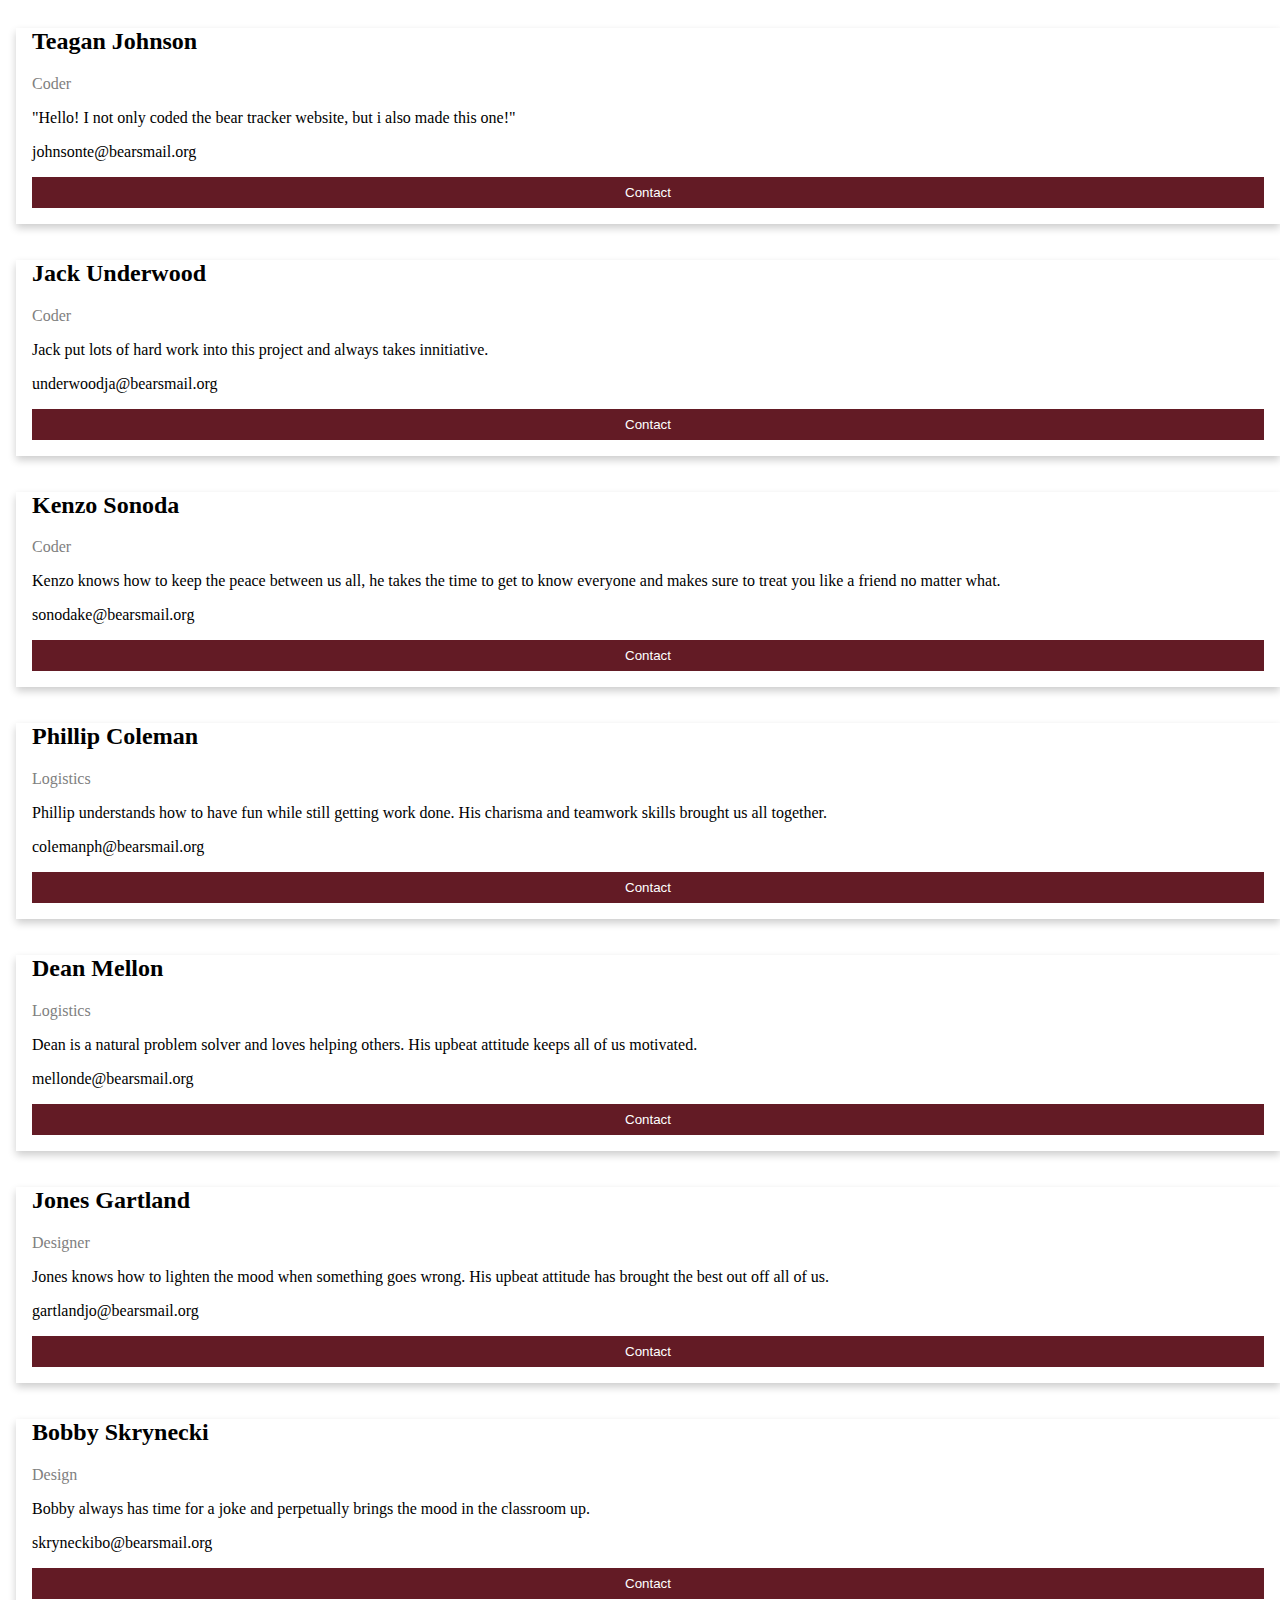
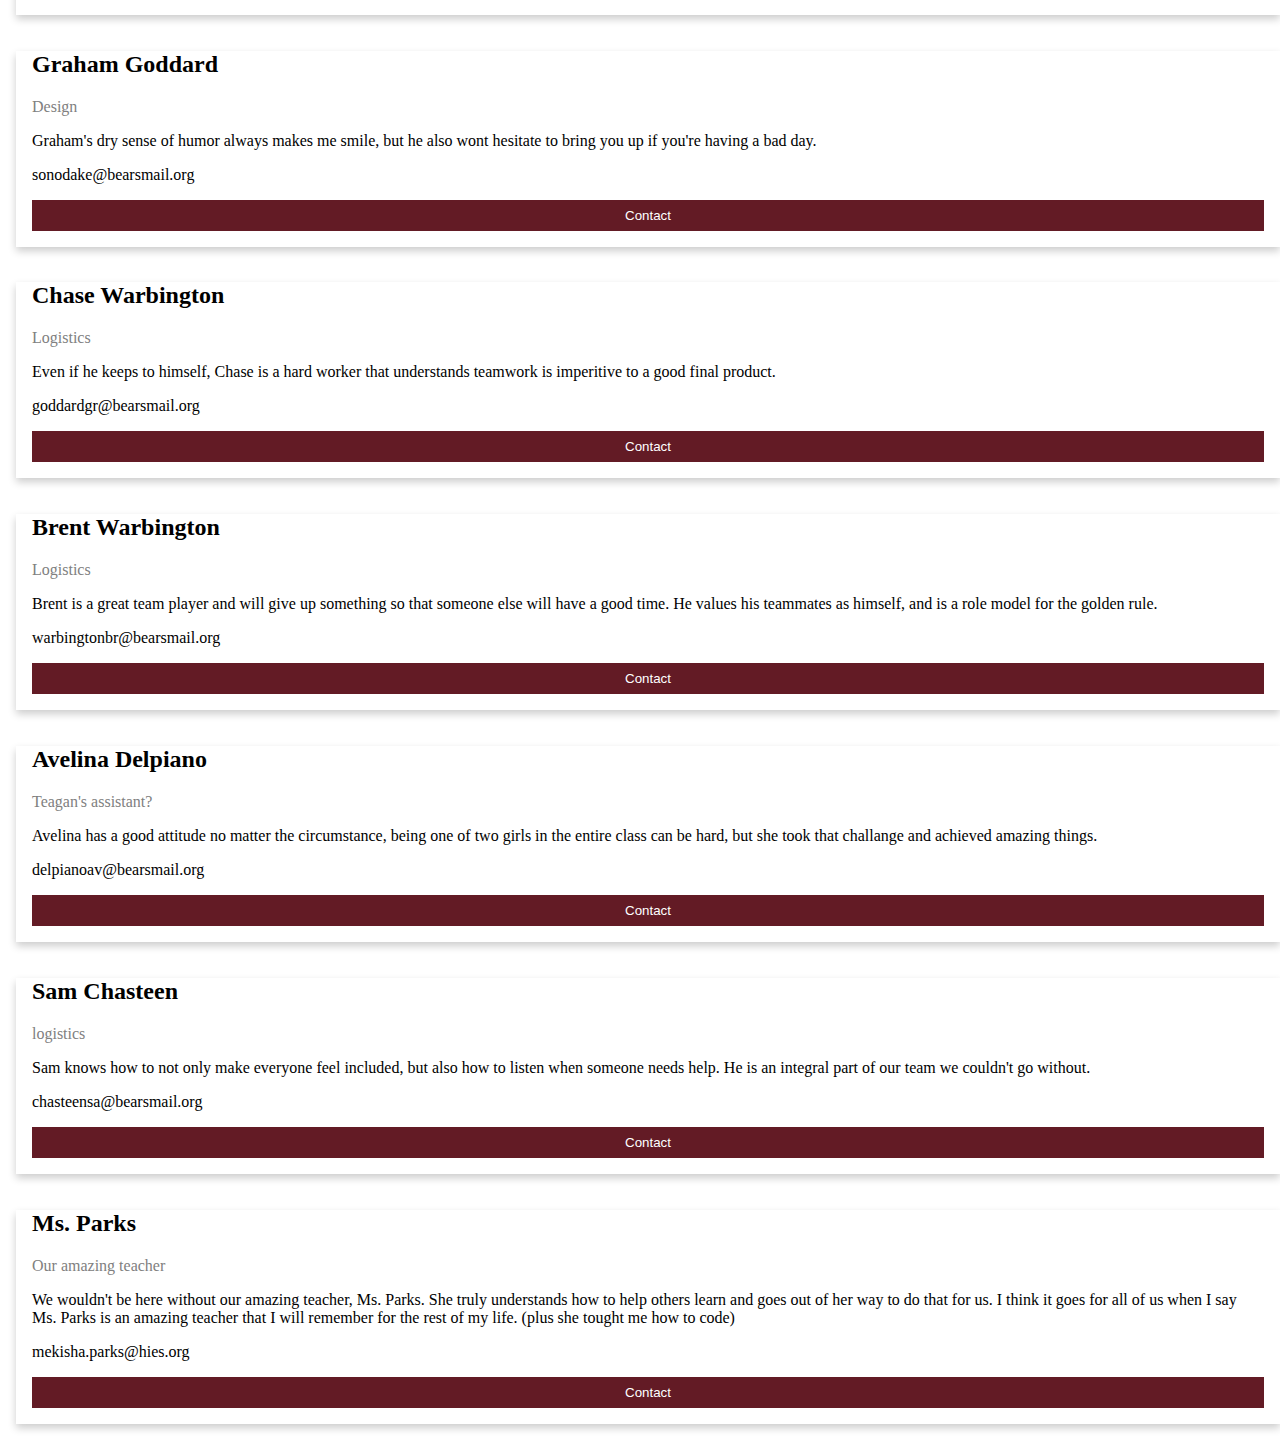
<file: stuffthatdoesnotreallymatter/team.html>
<!DOCTYPE html>



<head>
    <div class="row">
        <div class="column">
          <div class="card">
          
            <div class="container">
              <h2>Teagan Johnson</h2>
              <p class="title">Coder</p>
              <p>"Hello! I not only coded the bear tracker website, but i also made this one!"</p>
              <p>johnsonte@bearsmail.org</p>
              <p><button class="button">Contact</button></p>
            </div>
          </div>
        </div>
      
        <div class="column">
          <div class="card">
            
            <div class="container">
              
              <h2>Jack Underwood</h2>
              <p class="title"> Coder</p>
              <p>Jack put lots of hard work into this project and always takes innitiative.</p>        
              <p>underwoodja@bearsmail.org</p>
              <p> <button class="button"> Contact</button></p>
              
              
            </div>
          </div>
        </div>
      
        <div class="column">
          <div class="card">
            <div class="container">
              <h2>Kenzo Sonoda </h2>
              <p class="title">Coder</p>
              <p>Kenzo knows how to keep the peace between us all, he takes the time to get to know everyone and makes sure to treat you like a friend no matter what.</p>
              <p>sonodake@bearsmail.org</p>
              <p><button class="button">Contact</button></p>
            </div>
          </div>
        </div>
      </div>  
      <div class="column">
        <div class="card">
        
          <div class="container">
            <h2>Phillip Coleman </h2>
            <p class="title">Logistics</p>
            <p>Phillip understands how to have fun while still getting work done. His charisma and teamwork skills brought us all together.</p>
            <p>colemanph@bearsmail.org</p>
            <p><button class="button">Contact</button></p>
          </div>
        </div>
      </div>
    </div>  
    <div class="column">
        <div class="card">
       
          <div class="container">
            <h2>Dean Mellon </h2>
            <p class="title">Logistics</p>
            <p>Dean is a natural problem solver and loves helping others. His upbeat attitude keeps all of us motivated.</p>
            <p>mellonde@bearsmail.org</p>
            <p><button class="button">Contact</button></p>
          </div>
        </div>
      </div>
    </div>
    <div class="column">
        <div class="card">
      
          <div class="container">
            <h2>Jones Gartland</h2>
            <p class="title">Designer</p>
            <p>Jones knows how to lighten the mood when something goes wrong. His upbeat attitude has brought the best out off all of us.</p>
            <p>gartlandjo@bearsmail.org</p>
            <p><button class="button">Contact</button></p>
          </div>
        </div>
      </div>
    </div>  
    <div class="column">
        <div class="card">
       
          <div class="container">
            <h2>Bobby Skrynecki </h2>
            <p class="title">Design</p>
            <p>Bobby always has time for a joke and perpetually brings the mood in the classroom up.</p>
            <p>skryneckibo@bearsmail.org</p>
            <p><button class="button">Contact</button></p>
          </div>
        </div>
      </div>
    </div>  
    <div class="column">
        <div class="card">
  
          <div class="container">
            <h2> Graham Goddard</h2>
            <p class="title">Design</p>
            <p>Graham's dry sense of humor always makes me smile, but he also wont hesitate to bring you up if you're having a bad day.</p>
            <p>sonodake@bearsmail.org</p>
            <p><button class="button">Contact</button></p>
          </div>
        </div>
      </div>
    </div>  
    <div class="column">
        <div class="card">
       
          <div class="container">
            <h2>Chase Warbington</h2>
            <p class="title">Logistics</p>
            <p>Even if he keeps to himself, Chase is a hard worker that understands teamwork is imperitive to a good final product.</p>
            <p>goddardgr@bearsmail.org</p>
            <p><button class="button">Contact</button></p>
          </div>
        </div>
      </div>
    </div>  
    <div class="column">
        <div class="card">

          <div class="container">
            <h2>Brent Warbington </h2>
            <p class="title">Logistics</p>
            <p>Brent is a great team player and will give up something so that someone else will have a good time. He values his teammates as himself, and is a role model for the golden rule.</p>
            <p>warbingtonbr@bearsmail.org</p>
            <p><button class="button">Contact</button></p>
          </div>
        </div>
      </div>
    </div>  
    <div class="column">
        <div class="card">
 
          <div class="container">
            <h2>Avelina Delpiano </h2>
            <p class="title">Teagan's assistant?</p>
            <p>Avelina has a good attitude no matter the circumstance, being one of two girls in the entire class can be hard, but she took that challange and achieved amazing things. </p>
            <p>delpianoav@bearsmail.org</p>
            <p><button class="button">Contact</button></p>
          </div>
        </div>
      </div>
    </div>  
    <div class="column">
        <div class="card">
 
          <div class="container">
            <h2>Sam Chasteen</h2>
            <p class="title">logistics</p>
            <p>Sam knows how to not only make everyone feel included, but also how to listen when someone needs help. He is an integral part of our team we couldn't go without. </p>
            <p>chasteensa@bearsmail.org</p>
            <p><button class="button">Contact</button></p>
          </div>
        </div>
      </div>
    </div>  
    <div class="column">
        <div class="card">
   
          <div class="container">
            <h2>Ms. Parks</h2>
            <p class="title">Our amazing teacher</p>
            <p>We wouldn't be here without our amazing teacher, Ms. Parks. She truly understands how to help others learn and goes out of her way to do that for us. I think it goes for all of us when I say Ms. Parks is an amazing teacher that I will remember for the rest of my life. (plus she tought me how to code) </p>
            <p>mekisha.parks@hies.org</p>
            <p><button class="button">Contact</button></p>
          </div>
        </div>
      </div>
    </div>  
</head>

<style>

    /* Three columns side by side */
.column {
  float: left;
  width: 33.3%;
  margin-bottom: 16px;
  padding: 0 8px;
}

/* Display the columns below each other instead of side by side on small screens */
@media screen and (min-width: 550px) {
  .column {
    width: 100%;
    display: block;
  }
}

/* Add some shadows to create a card effect */
.card {
  box-shadow: 0 4px 8px 0 rgba(0, 0, 0, 0.2);
}

/* Some left and right padding inside the container */
.container {
  padding: 0 16px;
}

/* Clear floats */
.container::after, .row::after {
  content: "";
  clear: both;
  display: table;
}

.title {
  color: grey;
}

.button {
  border: none;
  outline: 0;
  display: inline-block;
  padding: 8px;
  color: white;
  background-color: rgb(99, 27, 37);
  text-align: center;
  cursor: pointer;
  width: 100%;
}

.button:hover {
    color: rgb(134, 38, 51);
}

</style>

<script>

function myFunction() {
  // Get the text field
  var copyText = document.getElementById("myInput");

  // Select the text field
  copyText.select();
  copyText.setSelectionRange(0, 99999); // For mobile devices

   // Copy the text inside the text field
  navigator.clipboard.writeText(copyText.value);

  // Alert the copied text
  alert("Copied the text: " + copyText.value);
}



 

</script>
</file>
